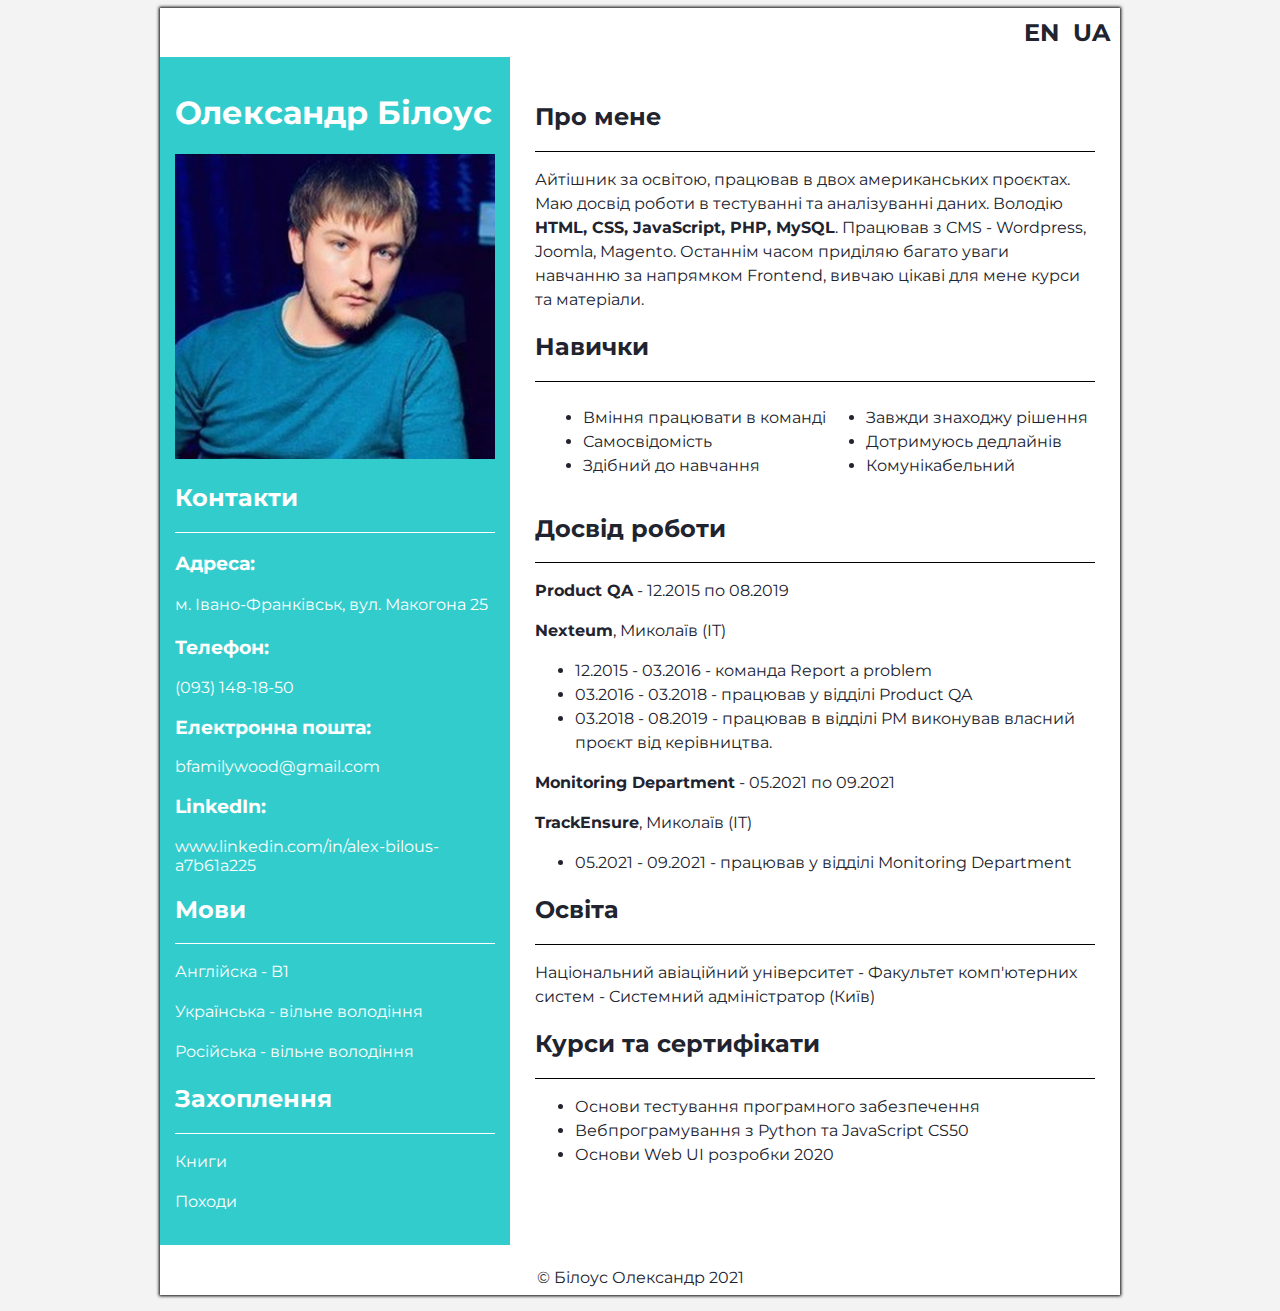
<file: index.html>
<!DOCTYPE html>
<html lang="en">

<head>
  <meta charset="UTF-8">
  <meta name="viewport" content="width=device-width, initial-scale=1.0">
  <title>Олександр Білоус</title>
    <link
      href="https://fonts.googleapis.com/css2?family=Montserrat:wght@400;500;700&display=swap"
      rel="stylesheet"
    />
  <link rel="stylesheet" href="css/style.css">
</head>

<body>
<div class="content">
  <header class="header">
    <nav class="language__menu">
      <a href="index_en.html" class="language__menu--link">EN</a>
      <a href="index.html" class="language__menu--link">UA</a>
    </nav>
  </header>

<main class="main">
  <div class="main__wrap">
    <div class="main__infoLeft">
      <h1>Олександр Білоус</h1>
        <img src="img/foto.jpg" class="main__infoLeft--foto">
      <h2>Контакти</h2>
        <hr class="hr__infoLeft">
      <h3>Адреса:</h3>
        <p>м. Івано-Франківськ, вул. Макогона 25</p>
      <h3>Телефон:</h3>
        <a href="tel:+380931481850" class="main__links">
              (093) 148-18-50
        </a>
      <h3>Електронна пошта:</h3>
        <a href="mailto:bfamilywood@gmail.com" class="main__links">
              bfamilywood@gmail.com
        </a>
      <h3>LinkedIn:</h3>
        <a href="www.linkedin.com/in/alex-bilous-a7b61a225" class="main__links">
          www.linkedin.com/in/alex-bilous-a7b61a225
        </a>
      <h2>Мови</h2>
        <hr class="hr__infoLeft">
        <p>Англійска - B1</p>
        <p>Українська - вільне володіння</p>
        <p>Російська - вільне володіння</p>
      <h2>Захоплення</h2>
        <hr class="hr__infoLeft">
        <p>Книги</p>
        <p>Походи</p>
     </div>

    <div class="main__infoRight">
      <h2>Про мене</h2>
      <hr class="hr__infoRight">
      <p>Айтішник за освітою, працював в двох американських проєктах. Маю досвід роботи в тестуванні та аналізуванні даних. Володію <strong>HTML, CSS, JavaScript, PHP, MySQL</strong>. Працював з CMS - Wordpress, Joomla, Magento. Останнім часом приділяю багато уваги навчанню за напрямком Frontend, вивчаю цікаві для мене курси та матеріали.</p>

      <h2>Навички</h2>
      <hr class="hr__infoRight">
      <div class="main__listWrap">
        <ul>
          <li>Вміння працювати в команді</li>
          <li>Самосвідомість</li>
          <li>Здібний до навчання</li>
        </ul>

        <ul>
          <li>Завжди знаходжу рішення</li>
          <li>Дотримуюсь дедлайнів</li>
          <li>Комунікабельний</li>
        </ul>
      </div>

      <h2>Досвід роботи</h2>
      <hr class="hr__infoRight">
      <p><strong>Product QA</strong> - 12.2015 по 08.2019</p>
      <p><strong>Nexteum</strong>, Миколаїв (IT)</p>
      <p>
       <ul>
          <li>12.2015 - 03.2016 - команда Report a problem</li>
          <li>03.2016 - 03.2018 - працював у відділі Product QA</li>
          <li>03.2018 - 08.2019 - працював в відділі PM виконував власний проєкт від керівництва.</li>
        </ul>
      </p>

      <p><strong>Monitoring Department</strong> - 05.2021 по 09.2021</p>
      <p><strong>TrackEnsure</strong>, Миколаїв (IT)</p>
      <p>
        <ul>
        <li>05.2021 - 09.2021 - працював у відділі Monitoring Department</li>
        </ul>
      </p>

      <h2>Освіта</h2>
      <hr class="hr__infoRight">
       <p>Національний авіаційний університет - Факультет комп'ютерних систем - Cистемний адміністратор (Київ)</p>

      <h2>Курси та сертифікати</h2>
        <hr class="hr__infoRight">
          <ul>
            <li>Основи тестування програмного забезпечення</li>
            <li>Вебпрограмування з Python та JavaScript CS50</li>
            <li>Основи Web UI розробки 2020</li>
          </ul>
    </div>
  </div>
</main>

<footer class="footer">
  <div class="footer__wrap">
    <p class="footer__text">&#169; Білоус Олександр 2021</p>
  </div>
</footer>

</div>
</body>
</html>
</file>
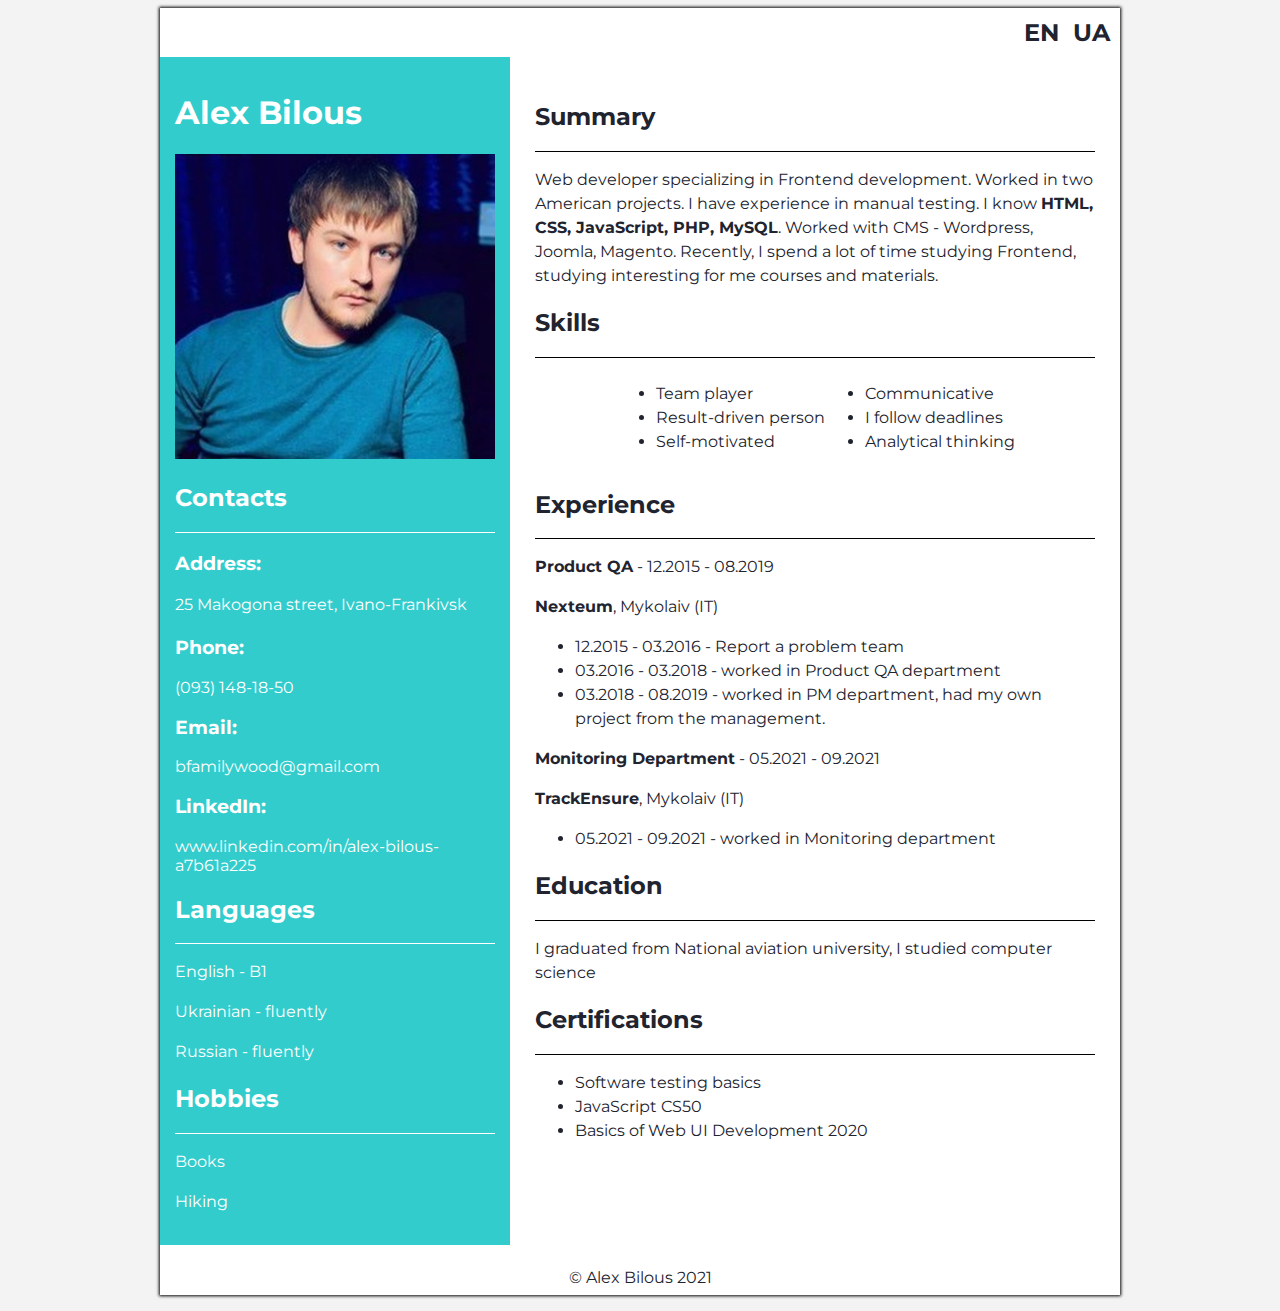
<file: index_en.html>
<!DOCTYPE html>
<html lang="en">

<head>
  <meta charset="UTF-8">
  <meta name="viewport" content="width=device-width, initial-scale=1.0">
  <title>Alex Bilous CV</title>
    <link
      href="https://fonts.googleapis.com/css2?family=Montserrat:wght@400;500;700&display=swap"
      rel="stylesheet"
    />
  <link rel="stylesheet" href="css/style.css">
</head>

<body>
<div class="content">
  <header class="header">
    <nav class="language__menu">
      <a href="index_en.html" class="language__menu--link">EN</a>
      <a href="index.html" class="language__menu--link">UA</a>
    </nav>
  </header>

<main class="main">
  <div class="main__wrap">
    <div class="main__infoLeft">
      <h1>Alex Bilous</h1>
        <img src="img/foto.jpg" class="main__infoLeft--foto" alt="Alex bilous foto">
      <h2>Contacts</h2>
        <hr class="hr__infoLeft">
      <h3>Address:</h3>
        <p>25 Makogona street, Ivano-Frankivsk</p>
      <h3>Phone:</h3>
       <a href="tel:+380931481850" class="main__links">
              (093) 148-18-50
        </a>
      <h3>Email:</h3>
        <a href="mailto:bfamilywood@gmail.com" class="main__links">
              bfamilywood@gmail.com
        </a>
      <h3>LinkedIn:</h3>
        <a href="www.linkedin.com/in/alex-bilous-a7b61a225" class="main__links">
          www.linkedin.com/in/alex-bilous-a7b61a225
        </a>
      <h2>Languages</h2>
        <hr class="hr__infoLeft">
        <p>English - B1</p>
        <p>Ukrainian - fluently</p>
        <p>Russian - fluently</p>
      <h2>Hobbies</h2>
        <hr class="hr__infoLeft">
        <p>Books</p>
        <p>Hiking</p>
     </div>

    <div class="main__infoRight">
      <h2>Summary</h2>
      <hr class="hr__infoRight">
      <p>Web developer speсializing in Frontend development. Worked in two American projects. I have experience in manual testing. I know <strong>HTML, CSS, JavaScript, PHP, MySQL</strong>. Worked with CMS - Wordpress, Joomla, Magento. Recently, I spend a lot of time studying Frontend, studying interesting for me courses and materials.</p>

      <h2>Skills</h2>
      <hr class="hr__infoRight">
      <div class="main__listWrap">
        <ul>
          <li>Team player</li>
          <li>Result-driven person</li>
          <li>Self-motivated</li>
        </ul>

        <ul>
          <li>Communicative</li>
          <li>I follow deadlines</li>
          <li>Analytical thinking</li>
        </ul>
      </div>

      <h2>Experience</h2>
      <hr class="hr__infoRight">
      <p><strong>Product QA</strong> - 12.2015 - 08.2019</p>
      <p><strong>Nexteum</strong>, Mykolaiv (IT)</p>
      <p>
       <ul>
          <li>12.2015 - 03.2016 - Report a problem team</li>
          <li>03.2016 - 03.2018 - worked in Product QA department</li>
          <li>03.2018 - 08.2019 - worked in PM department, had my own project from the management.</li>
        </ul>
      </p>

      <p><strong>Monitoring Department</strong> - 05.2021 - 09.2021</p>
      <p><strong>TrackEnsure</strong>, Mykolaiv (IT)</p>
      <p>
        <ul>
        <li>05.2021 - 09.2021 - worked in Monitoring department</li>
        </ul>
      </p>

      <h2>Education</h2>
      <hr class="hr__infoRight">
       <p>I graduated from National aviation university, I studied computer science</p>

      <h2>Certifications</h2>
        <hr class="hr__infoRight">
          <ul>
              <li> Software testing basics </li>
             <li> JavaScript CS50 </li>
             <li> Basics of Web UI Development 2020 </li>
          </ul>
    </div>
  </div>
</main>

<footer class="footer">
  <div class="footer__wrap">
    <p class="footer__text">&#169; Alex Bilous 2021</p>
  </div>
</footer>

</div>
</body>
</html>
</file>
<file: css/style.css>
body {
	background: #F3F3F3;
	font-family: 'Montserrat', sans-serif;
    color: #21232e;
}

p {
	line-height: 1.5em;
}

li {
	line-height: 1.5em;
}

.hr__infoLeft {
    border: none;
    height: 1px;
    background-color: #FFF;
}

.hr__infoRight {
    border: none;
    height: 1px;
    background-color: #000;
}

.content {
	max-width: 960px;
	height: auto;
	background: #FFF;
	margin: 0 auto;
	box-shadow: 0px 0px 3px 1px black;
}

.language__menu {
	text-align: right;
	padding: 10px;
}

.language__menu--link {
	text-decoration: none;
	font-size: 1.5em;
	font-weight: 700;
	color: #21232e;
	padding-left: 10px;
}

.language__menu--link:hover {
	color: #33cccc;
}

.main__wrap {
	display: flex;
}

@media (max-width: 600px) {

.main__wrap {
	display: flex;
	flex-direction: column;
}

}

.main__infoLeft {
	background-color: #33cccc;
	color: #FFF;
	width: 35%;
	height: auto;
	padding: 15px;
}

.main__infoRight {
	background-color: #FFF;
	width: 63%;
	height: auto;
	padding: 25px;
}

@media (max-width: 600px) {

.main__infoLeft {
	width: 100%;
}

.main__infoRight {
	width: 100%;
}
}

.main__listWrap {
	display: flex;
	justify-content: center;
}

.main__infoLeft--foto {
	width: 320px;
	height: auto;
}

.footer__text {
	text-align: center;
	padding: 5px;
}

.main__links {
	text-decoration: none;
	color: #FFF;
}
</file>
